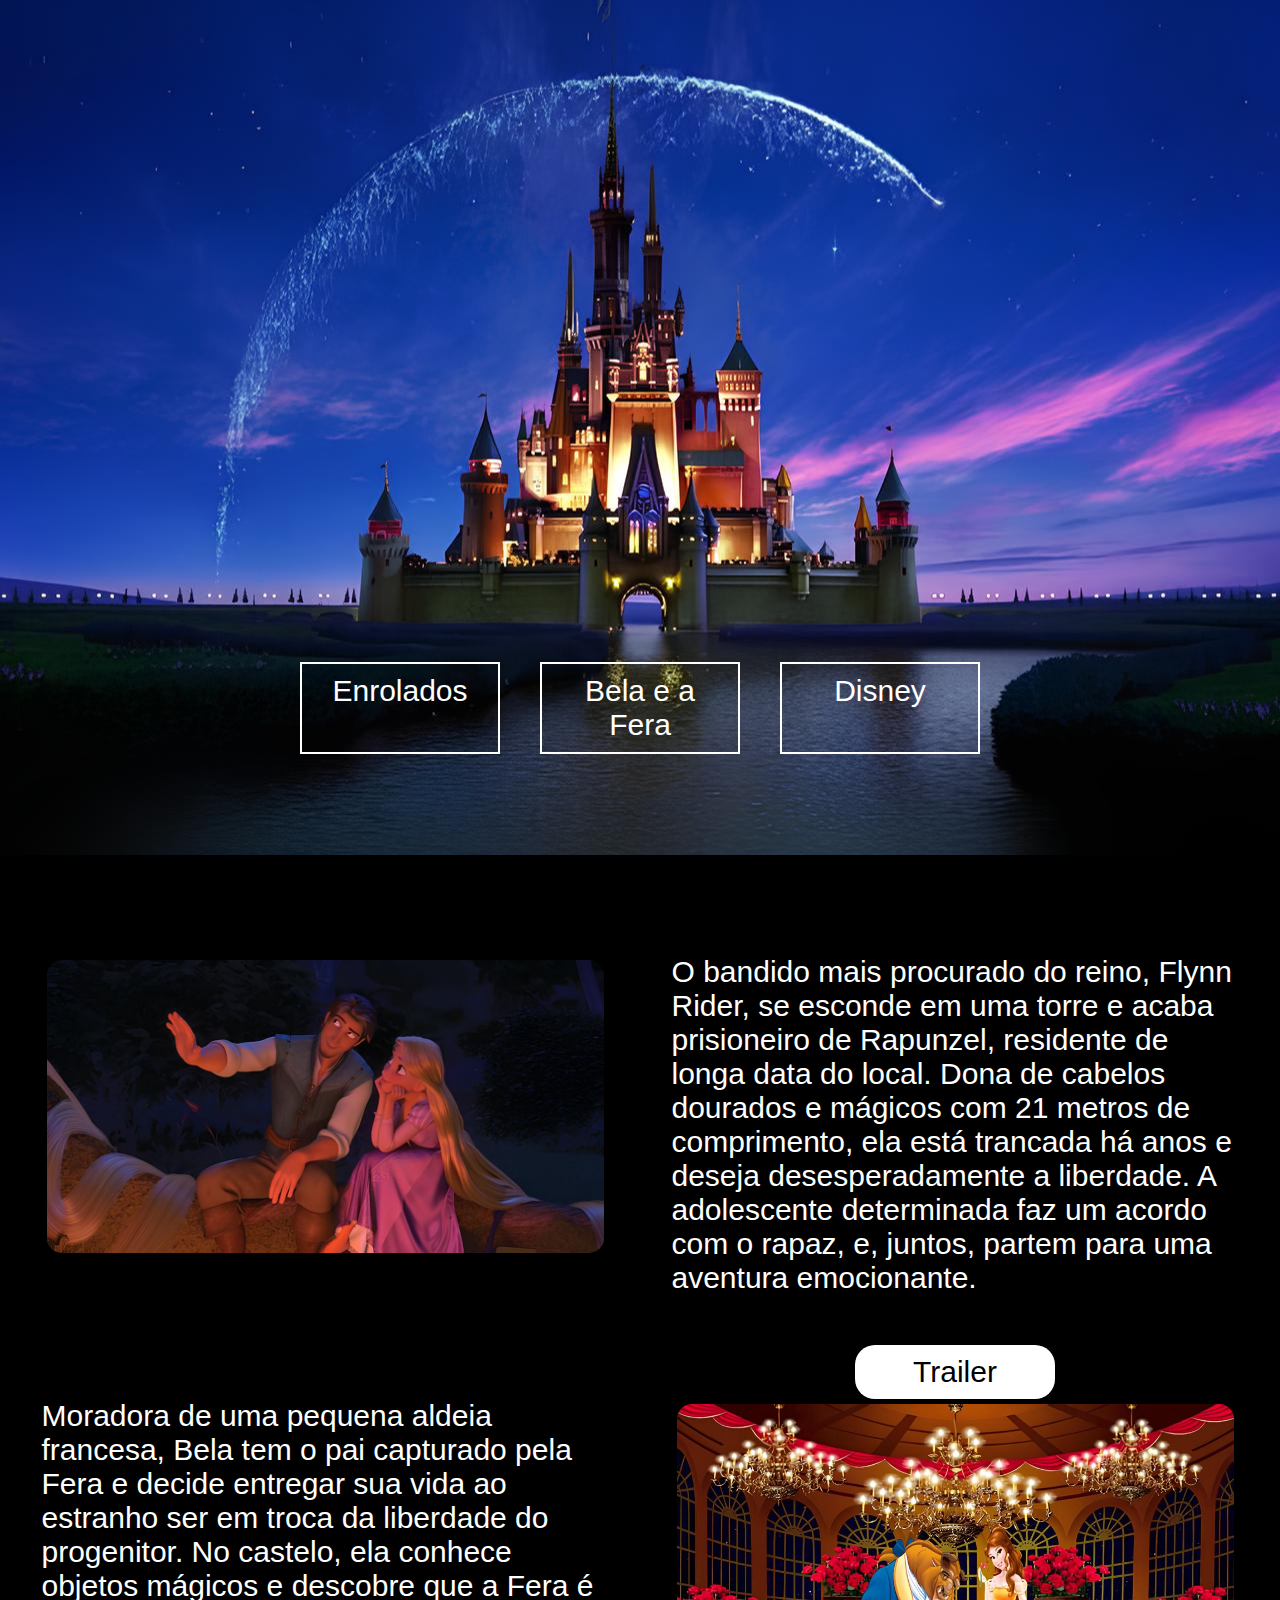
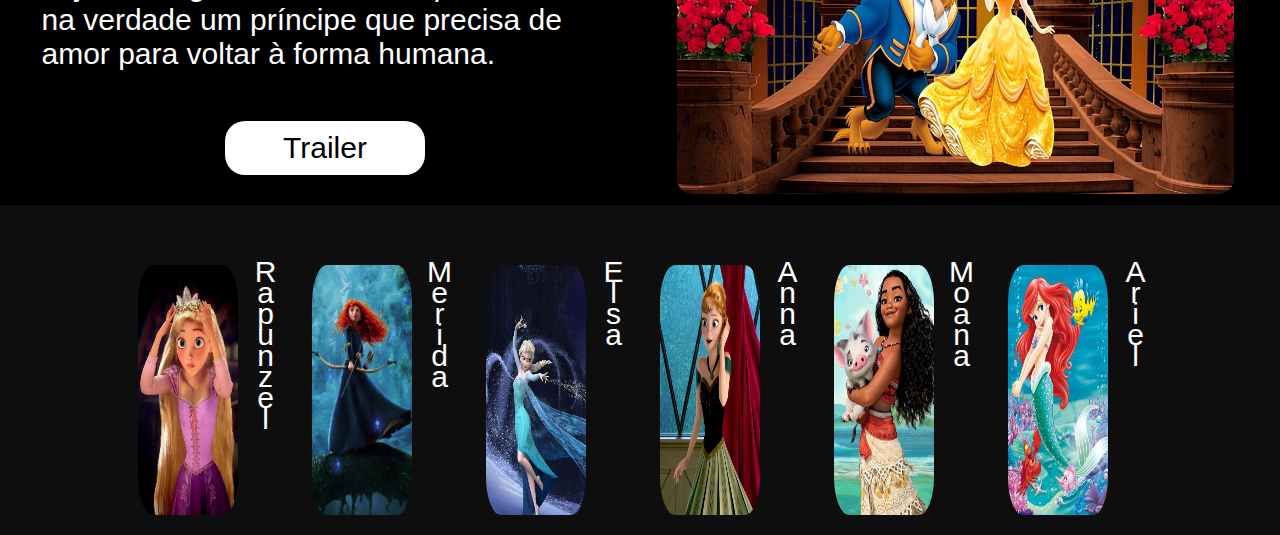
<file: index.html>
<!DOCTYPE html>
<html lang="pt-br">

<head>
    <meta charset="UTF-8">
    <meta name="viewport" content="width=device-width, initial-scale=1.0">

    <link rel="stylesheet" href="css/style.css">
    <link rel="preconnect" href="https://fonts.googleapis.com">
    <link rel="preconnect" href="https://fonts.gstatic.com" crossorigin>
    <link href="https://fonts.cdnfonts.com/css/new-walt-disney-font" rel="stylesheet">
                

    <title>Disney</title>
</head>

<body>

    <div class="container1">
        <div class="btns">
            <a href="enrolados.html" target="_blank" class="link_container1">Enrolados</a>
            <a href="bela_e_a_fera.html" target="_blank" class="link_container1">Bela e a Fera</a>
            <a href="https://www.disney.com.br/" target="_blank" class="link_container1">Disney</a>
        </div>

    </div>
    <div class="container2">

        <div class="img_texto_principal">
            <img src="img/rapunel.jpg" class="img_principal">

            <div class="texto_btn">
                <p class="texto">O bandido mais procurado do reino, Flynn Rider, se esconde em uma torre e acaba prisioneiro de Rapunzel, residente de longa data do local. Dona de cabelos dourados e mágicos com 21 metros de comprimento, ela está trancada há anos e deseja desesperadamente a liberdade. A adolescente determinada faz um acordo com o rapaz, e, juntos, partem para uma aventura emocionante.
                </p>

                <a href="https://www.youtube.com/watch?v=Nj-Y37_Av2E" target="_blank" class="btn">Trailer</a>
            </div>
        </div>
        <div class="img_texto_principal">
            <div class="texto_btn">
                <p class="texto">Moradora de uma pequena aldeia francesa, Bela tem o pai capturado pela Fera e decide entregar sua vida ao estranho ser em troca da liberdade do progenitor. No castelo, ela conhece objetos mágicos e descobre que a Fera é na verdade um príncipe que precisa de amor para voltar à forma humana.</p>

                <a href="https://www.youtube.com/watch?v=MZsYDpafGTY" class="btn" target="_blank">Trailer</a>
            </div>

            <img src="img/bela.jpg" class="img_principal2">

        </div>

    </div>
    <div class="container3">

        <li class="persinagens">

            <div class="personagem"><img src="img/Personagem-1.jpg" class="img_personagem"><p class="nome_personagem rapunzel">Rapunzel</p></div>

            <div class="personagem"><img src="img/personagem-2.jpg" class="img_personagem"><p class="nome_personagem merida">Merida</p></div>

            <div class="personagem"><img src="img/personagem-3.jpg" class="img_personagem"><p class="nome_personagem elsa">Elsa</p></div>

            <div class="personagem"><img src="img/personagem-4.jpg" class="img_personagem"><p class="nome_personagem anna">Anna</p></div>

            <div class="personagem"><img src="img/personagem-5.jpg" class="img_personagem"><p class="nome_personagem moana">Moana</p></div>

            <div class="personagem"><img src="img/personagem-6.jpg" class="img_personagem"><p class="nome_personagem ariel">Ariel</p></div>

        </li>

    </div>
    
</body>

</html>
</file>
<file: css/style.css>
* {
    margin: 0;
    padding: 0;
    box-sizing: border-box;
    text-decoration: none;
    font-family: 'New Walt Disney Font', sans-serif;
    font-size: 30px;                                          
    font-weight: 400;
    font-style: normal;
}

.link_container1 {
    background-color: transparent;
    border: 2px solid white;
    color: white;
    padding: 10px;
    display: block;
    width: 200px;
    text-align: center;
    margin: 20px;
}

.link_container1:hover {
    background-color: rgba(255, 255, 255, 0.103);
    transition: 200ms;
}

.img_texto {
    width: 400px;
    display: flex;
    flex-direction: column;
    align-items: center;
}

.logo {
    width: 234px;
}

.slogan {
    text-align: center;
    color: white;
}

.btns {
    transform: translateY(280px);
    display: flex;
    justify-content: center;
    width: 80vw;
}

.container1 {
    height: 95vh;
    background-image: url(../img/disneycapa.jpeg);
    background-position: center center;
    background-color: #0c0c3c;
    display: flex;
    justify-content: center;
    align-items: center;
}

.container2 {
    height: 950px;
    padding: 100px 10px 10px 10px;
    display: flex;
    flex-direction: column;
    justify-content: space-between;
    background-color: black;
    background-size: cover;
}

.img_principal {
    width: 90%;
    border-radius: 20px;
    border: 5px solid black;
}

.img_principal2 {
    width: 90%;
    border-radius: 20px;
    border: 5px solid black;
}

.img_texto_principal {
    display: grid;
    grid-template-columns: 50% 50%;
    align-items: start;
    justify-items: center;
}

.texto_btn {
    display: flex;
    flex-direction: column;
    align-items: center;
}

.texto {
    width: 90%;
    color: white;
}

.btn {
    background-color: white;
    color: black;
    padding: 10px;
    width: 200px;
    margin-top: 50px;
    text-align: center;
    border-radius: 20px;
}

.btn:hover {
    background-color: rgb(0, 130, 206);
    transition: 300ms;
}

.container3 {
    background-color: #0e0e0e;
    display: flex;
    justify-content: center;
}

li {
    display: flex;
    list-style: none;
    padding-top: 40px;
}

.personagem {
    display: flex;
    margin: 10px;
}

.img_personagem {
    width: 100px;
    height: 250px;
    border-radius: 15%;
    margin: 10px;
}

.img_personagem:hover {
    width: 120px;
    height: 260px;
    transition: 300ms;
}

.nome_personagem {
    writing-mode: vertical-lr;
    text-orientation: upright;
    letter-spacing: -12px;
    color: white;
}
</file>
